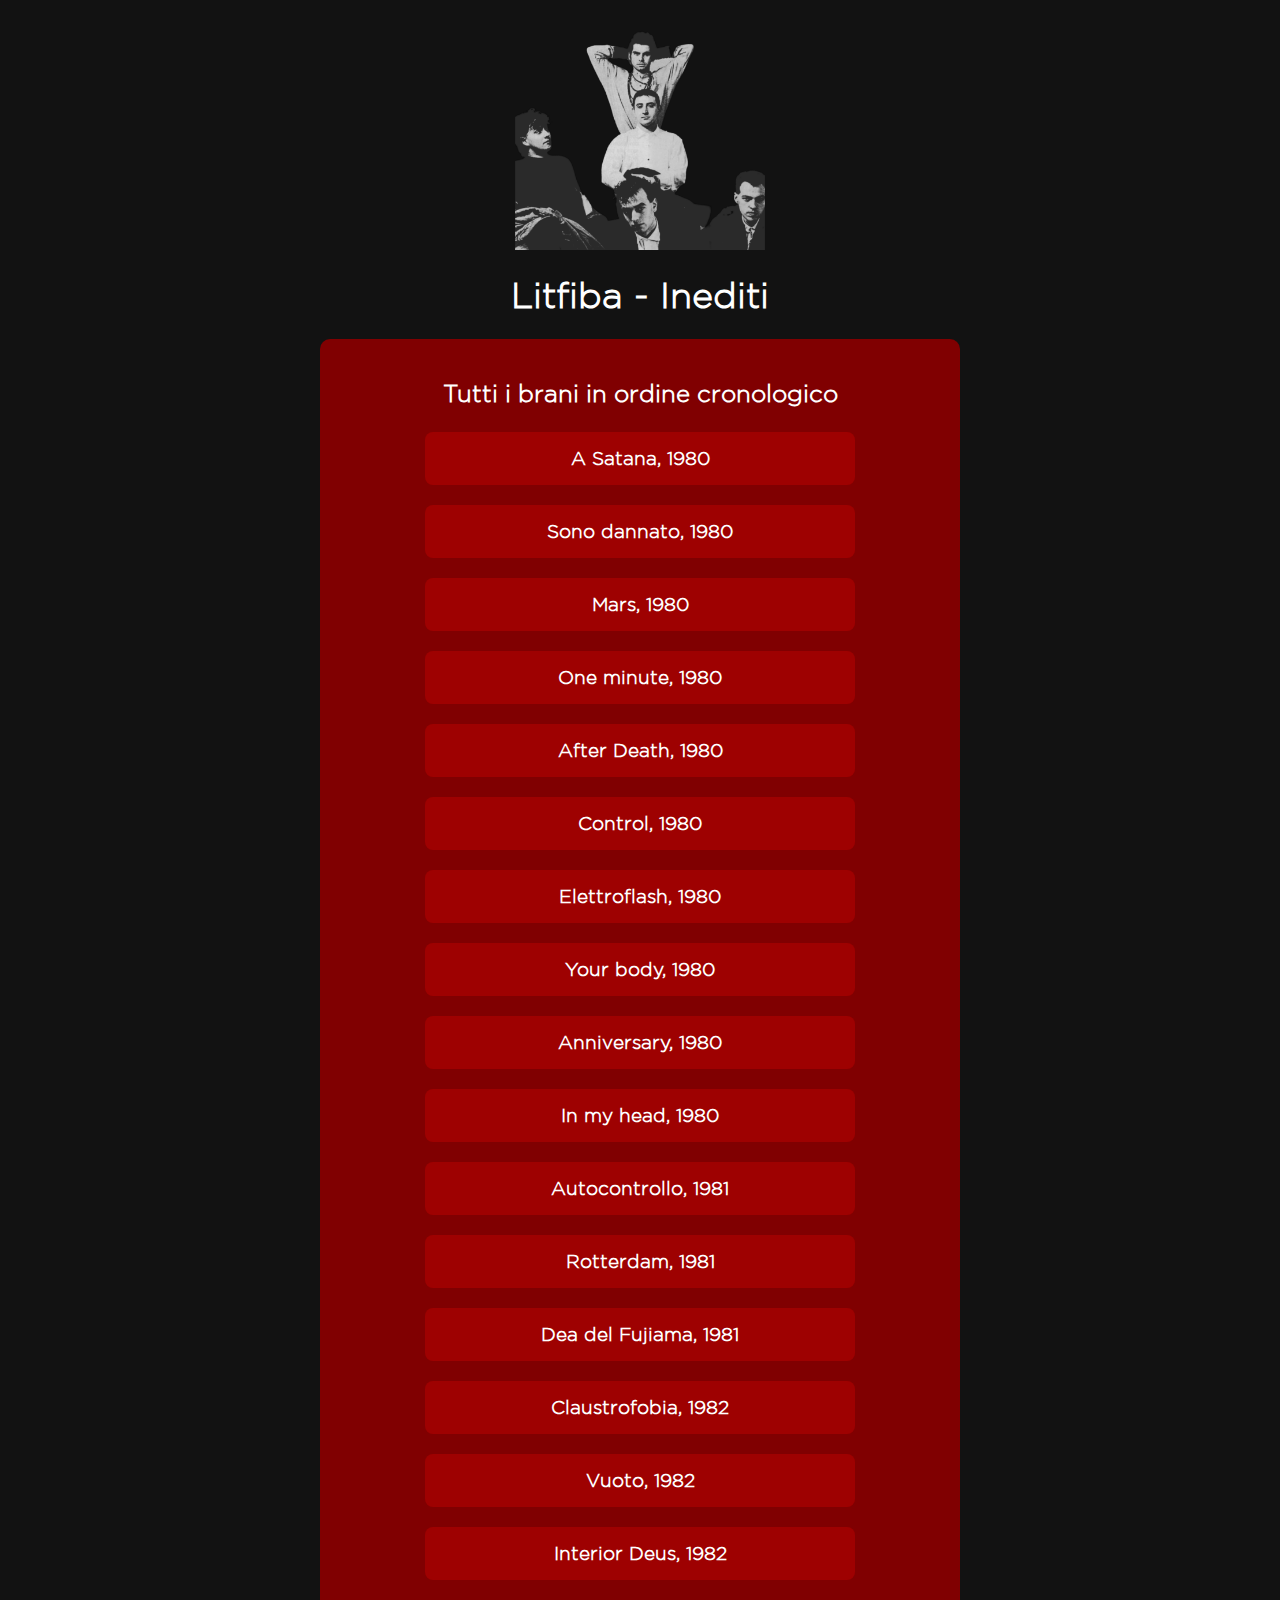
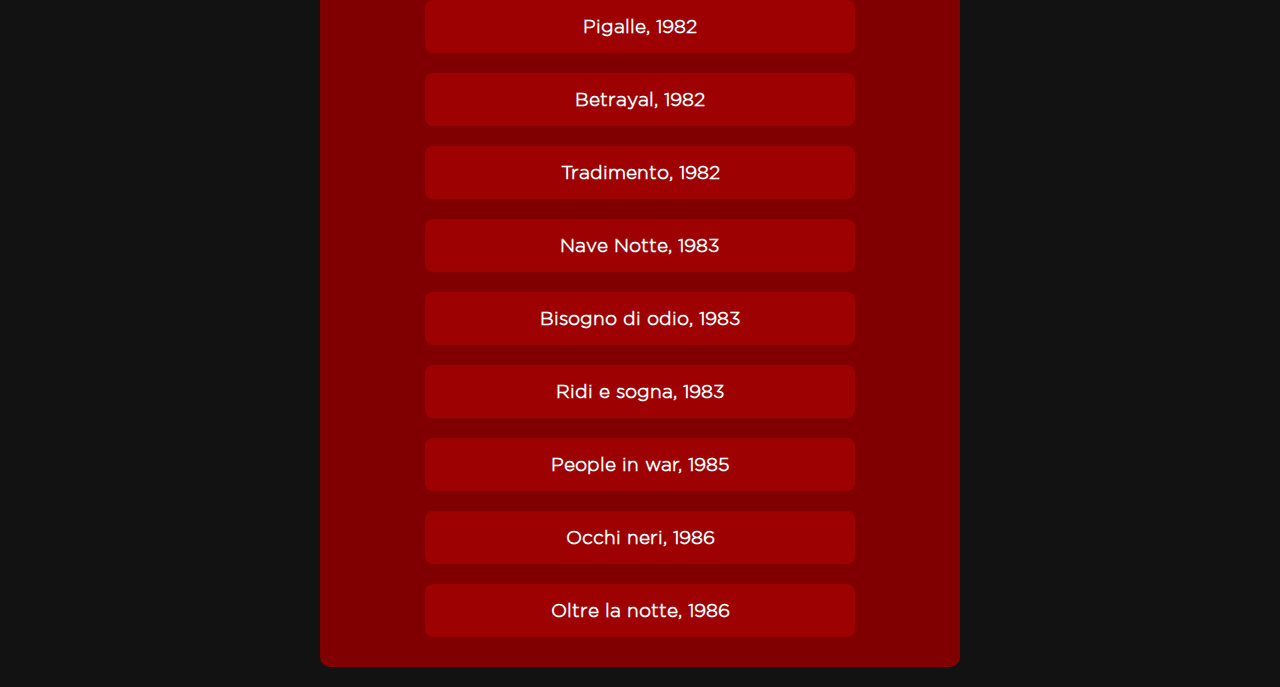
<file: index.html>
<!DOCTYPE html>
<html lang="it">
<head>
    <meta charset="UTF-8">
    <meta name="viewport" content="width=device-width, initial-scale=1.0">
    <title>Litfiba - Inediti</title>
    <link rel="stylesheet" href="style.css">
    <script defer src="script.js"></script>
</head>
<body>
<img src="assets/1984.png" alt="Litfiba 1984" width="250">

    <h1 class="title">Litfiba - Inediti</h1>

    <div class="song-container">
        <h2>Tutti i brani in ordine cronologico</h2>
        <div id="song-list" class="song-list"></div>
    </div>

</body>
</html>
</file>
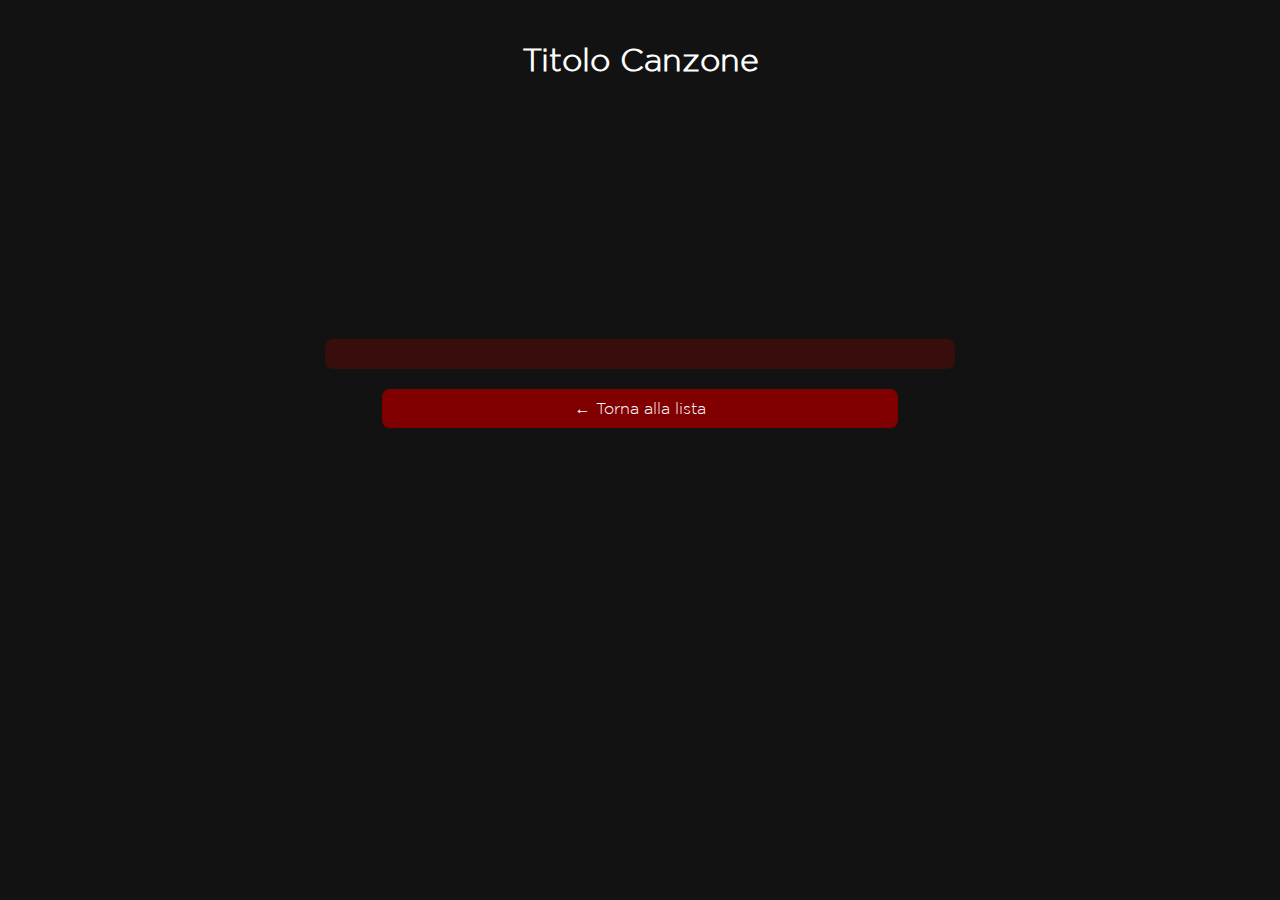
<file: song.html>
<!DOCTYPE html>
<html lang="it">
<head>
    <meta charset="UTF-8">
    <meta name="viewport" content="width=device-width, initial-scale=1.0">
    <title>Canzone - Litfiba</title>
    <link rel="stylesheet" href="style.css">
    <script defer src="script.js"></script>
</head>
<body>

    <div class="container">
        <h1 id="song-title">Titolo Canzone</h1>

        <div class="video-container">
            <iframe id="song-video" width="360" height="215" frameborder="0" allowfullscreen></iframe>
        </div>

        <pre id="song-lyrics"></pre>

        <a href="index.html" class="back-button">← Torna alla lista</a>
    </div>

</body>
</html>
</file>
<file: style.css>
@font-face {
    font-family: 'LitfibaFont';
    src: url('assets/GothamLight.ttf') format('truetype');
}

body {
    background-color: #121212;
    color: white;
    font-family: 'LitfibaFont', Arial, sans-serif;
    text-align: center;
    margin: 0;
    padding: 0;
}

.title {
    font-size: 36px;
    margin-top: 20px;
}

.song-list {
    display: flex;
    flex-direction: column;
    align-items: center;
    margin-top: 10px;
}

.song-card {
    background: #9E0101;
    padding: 15px;
    width: 85%;
    max-width: 400px;
    margin: 10px 0;
    border-radius: 8px;
    cursor: pointer;
    box-shadow: 0 0 0px rgba(255, 0, 0, 0.5);
    transition: 0.3s;
}

.song-card h3 {
    margin: 0;
    color: white;
}

.song-card:hover {
    background: #9a2d2d;
}

.container {
    padding: 20px;
}

.video-container {
    margin: 20px auto;
}

pre {
    white-space: pre-wrap;
    background: #3a0d0d;
    color: white;
    padding: 15px;
    border-radius: 8px;
    font-size: 18px;
    max-width: 600px;
    margin: 0 auto;
    text-align: left;
}

.back-button {
    display: inline-block;
    margin-top: 20px;
    padding: 10px 10px;
    background: #800001;
    width: 40%;
    color: white;
    text-decoration: none;
    border-radius: 8px;
}

.back-button:hover {
    background: #9a2d2d;
}
.song-container {
    background: #800001;
    padding: 20px;
    width: 80%;
    max-width: 600px;
    margin: 20px auto;
    border-radius: 10px;
    box-shadow: 0 0 0px rgba(255, 0, 0, 0.5);
    text-align: center;
}

.song-container h2 {
    margin-bottom: 15px;
    color: white;
}
</file>
